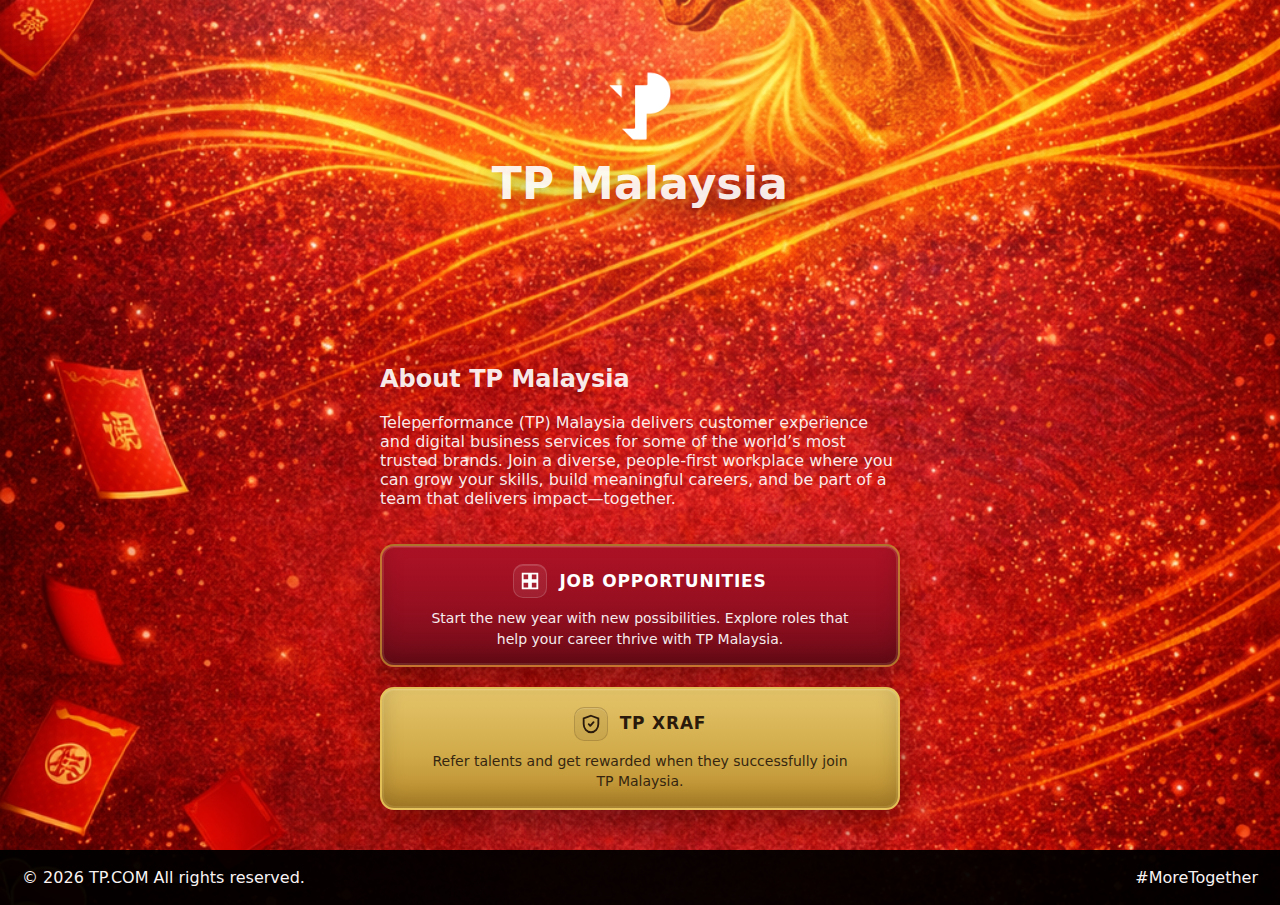
<file: index.html>
<!DOCTYPE html>
<html lang="en">
  
<head>
  <meta charset="UTF-8" />
  <meta name="viewport" content="width=device-width, initial-scale=1.0" />
  <title>TP Malaysia | CNY Campaign</title>
  <link href="https://fonts.googleapis.com/css2?family=Inter:wght@400;500;600;700;800&display=swap" rel="stylesheet">

  <link rel="stylesheet" href="style.css" />

  <!-- ✅ Google Analytics (GA4) -->
  <link rel="preconnect" href="https://www.googletagmanager.com" />
  <script async src="https://www.googletagmanager.com/gtag/js?id=G-92W4HV0FJ2"></script>
  <script>
    window.dataLayer = window.dataLayer || [];
    function gtag(){dataLayer.push(arguments);}
    gtag('js', new Date());
    gtag('config', 'G-92W4HV0FJ2');
  </script>
</head>

<body>
  <main class="page">
    <header class="top">
      <img class="tp-logo" src="assets/tp-logo-white.png" alt="Teleperformance logo" />
      <h1 class="title">TP Malaysia</h1>
    </header>

    <section class="content" role="region" aria-label="Campaign actions">

<div class="intro">
  <h2 class="intro__title">About TP Malaysia</h2>
  <p class="intro__text">
    Teleperformance (TP) Malaysia delivers customer experience and digital business services for some of the world’s most trusted brands.
    Join a diverse, people-first workplace where you can grow your skills, build meaningful careers, and be part of a team that delivers impact—together.
  </p>
</div>

  <!-- Job Opportunities (RED) -->
  <a class="cta cta--red"
     href="https://tpmyandtpth.github.io/LP/?utm_source=CNY%2BAD&CNY_medium=Ads&TNG_campaign=landing_page&lang=English"
     target="_blank"
     rel="noopener noreferrer"
     data-cta="job_opportunities"
     aria-label="View job opportunities">
    <div class="cta__row">
      <span class="cta__icon" aria-hidden="true">
        <svg viewBox="0 0 24 24" width="22" height="22" fill="none">
          <path d="M4 4h7v7H4V4Z" stroke="currentColor" stroke-width="2"/>
          <path d="M13 4h7v7h-7V4Z" stroke="currentColor" stroke-width="2"/>
          <path d="M4 13h7v7H4v-7Z" stroke="currentColor" stroke-width="2"/>
          <path d="M13 13h7v7h-7v-7Z" stroke="currentColor" stroke-width="2"/>
        </svg>
      </span>
      <span class="cta__title">JOB OPPORTUNITIES</span>
    </div>
    <p class="cta__desc">
      Start the new year with new possibilities. Explore roles that help your career thrive with TP Malaysia.
    </p>
  </a>

  <!-- TP xRAF (GOLD) -->
  <a class="cta cta--gold"
     href="https://tpmyandtpth.github.io/xRAF/"
     target="_blank"
     rel="noopener noreferrer"
     data-cta="tp_xraf"
     aria-label="Open TP xRAF">
    <div class="cta__row">
      <span class="cta__icon" aria-hidden="true">
        <svg viewBox="0 0 24 24" width="22" height="22" fill="none">
          <path d="M12 3 20 6v6c0 5-3.5 8.8-8 9-4.5-.2-8-4-8-9V6l8-3Z" stroke="currentColor" stroke-width="2" />
          <path d="M9.5 12.2 11.2 14l3.6-4" stroke="currentColor" stroke-width="2" stroke-linecap="round" stroke-linejoin="round"/>
        </svg>
      </span>
      <span class="cta__title">TP xRAF</span>
    </div>
    <p class="cta__desc">
      Refer talents and get rewarded when they successfully join TP Malaysia.
    </p>
  </a>

</section>


    <footer class="footer">
      <div>© 2026 TP.COM All rights reserved.</div>
      <div>#MoreTogether</div>
    </footer>
  </main>

  <script src="script.js"></script>
</body>
</html>
</file>
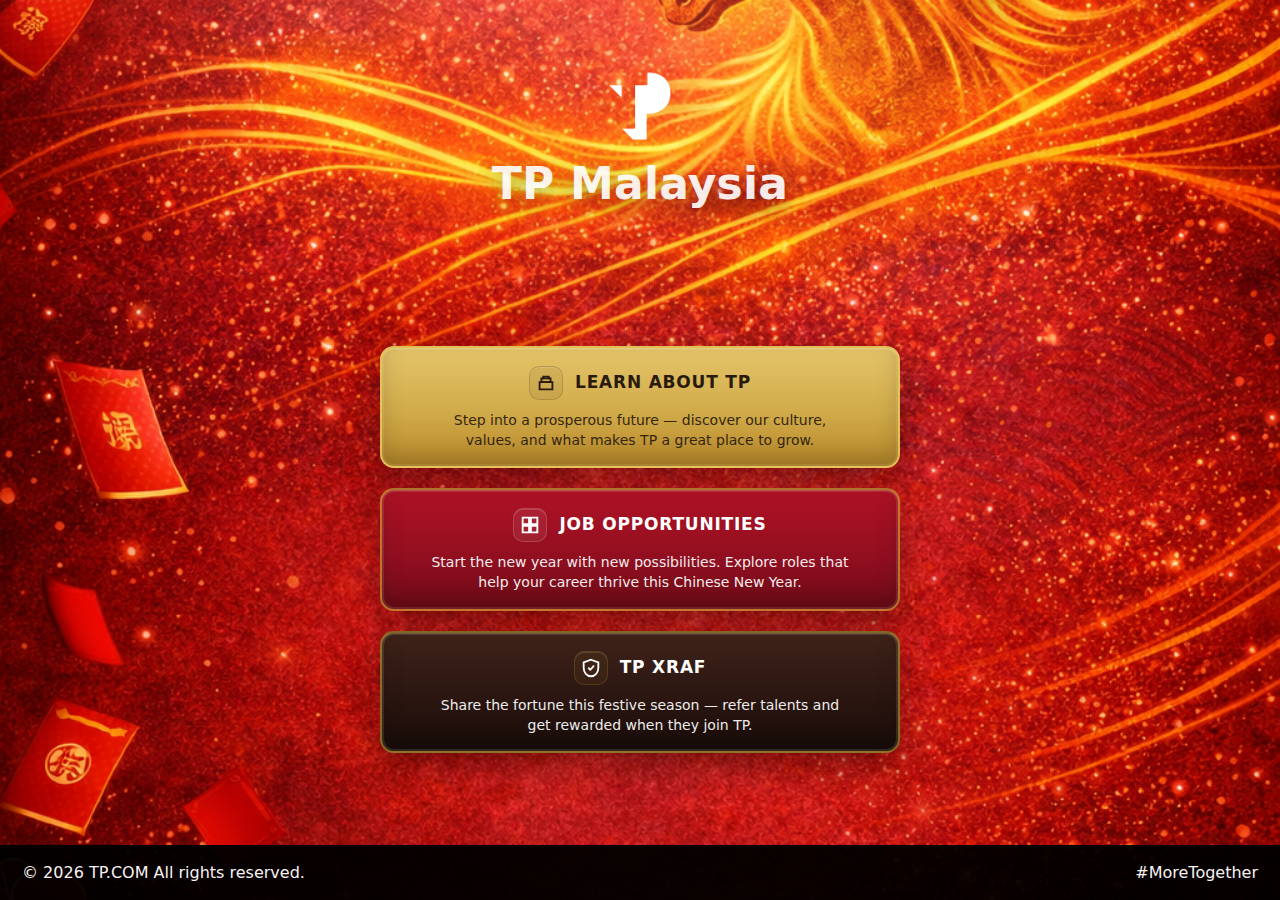
<file: TP_CNY_Landing_Exact_Mock/index.html>
<!DOCTYPE html>
<html lang="en">
<head>
  <meta charset="UTF-8" />
  <meta name="viewport" content="width=device-width, initial-scale=1.0" />
  <title>TP Malaysia | CNY Campaign</title>
  <link rel="stylesheet" href="style.css" />

  <!-- ✅ Google Analytics (GA4) -->
  <!-- Replace G-XXXXXXXXXX with your real Measurement ID -->
  <script async src="https://www.googletagmanager.com/gtag/js?id=G-XXXXXXXXXX"></script>
  <script>
    window.dataLayer = window.dataLayer || [];
    function gtag(){ dataLayer.push(arguments); }
    gtag('js', new Date());
    gtag('config', 'G-XXXXXXXXXX');
  </script>
</head>

<body>
  <!-- Falling Angbao Layer -->
  <div id="angbao-layer" aria-hidden="true"></div>

  <main class="page">
    <header class="top">
      <img class="tp-logo" src="assets/tp-logo-white.png" alt="Teleperformance logo" />
      <h1 class="title">TP Malaysia</h1>
    </header>

    <section class="content" role="region" aria-label="Campaign actions">

      <!-- ✅ Add real links in href="" -->
      <!-- ✅ data-cta is used for tracking later (optional, but recommended) -->
      <a class="cta cta--gold" href="#" data-cta="learn_about_tp" aria-label="Learn more about TP">
        <div class="cta__row">
          <span class="cta__icon" aria-hidden="true">
            <svg viewBox="0 0 24 24" width="22" height="22" fill="none">
              <path d="M7 7h10v4H7V7Z" stroke="currentColor" stroke-width="2" />
              <path d="M5 11h14v8H5v-8Z" stroke="currentColor" stroke-width="2" />
              <path d="M9 7V5h6v2" stroke="currentColor" stroke-width="2" stroke-linecap="round"/>
            </svg>
          </span>
          <span class="cta__title">LEARN ABOUT TP</span>
        </div>
        <p class="cta__desc">
          Step into a prosperous future — discover our culture, values, and what makes TP a great place to grow.
        </p>
      </a>

      <a class="cta cta--red" href="#" data-cta="job_opportunities" aria-label="View job opportunities">
        <div class="cta__row">
          <span class="cta__icon" aria-hidden="true">
            <svg viewBox="0 0 24 24" width="22" height="22" fill="none">
              <path d="M4 4h7v7H4V4Z" stroke="currentColor" stroke-width="2"/>
              <path d="M13 4h7v7h-7V4Z" stroke="currentColor" stroke-width="2"/>
              <path d="M4 13h7v7H4v-7Z" stroke="currentColor" stroke-width="2"/>
              <path d="M13 13h7v7h-7v-7Z" stroke="currentColor" stroke-width="2"/>
            </svg>
          </span>
          <span class="cta__title">JOB OPPORTUNITIES</span>
        </div>
        <p class="cta__desc">
          Start the new year with new possibilities. Explore roles that help your career thrive this Chinese New Year.
        </p>
      </a>

      <a class="cta cta--dark" href="#" data-cta="tp_xraf" aria-label="Open TP xRAF">
        <div class="cta__row">
          <span class="cta__icon" aria-hidden="true">
            <svg viewBox="0 0 24 24" width="22" height="22" fill="none">
              <path d="M12 3 20 6v6c0 5-3.5 8.8-8 9-4.5-.2-8-4-8-9V6l8-3Z" stroke="currentColor" stroke-width="2" />
              <path d="M9.5 12.2 11.2 14l3.6-4" stroke="currentColor" stroke-width="2" stroke-linecap="round" stroke-linejoin="round"/>
            </svg>
          </span>
          <span class="cta__title">TP XRAF</span>
        </div>
        <p class="cta__desc">
          Share the fortune this festive season — refer talents and get rewarded when they join TP.
        </p>
      </a>

    </section>

    <footer class="footer">
      <div>© 2026 TP.COM All rights reserved.</div>
      <div>#MoreTogether</div>
    </footer>
  </main>

  <script src="script.js"></script>
</body>
</html>
</file>
<file: style.css>
/* ===== Base ===== */
:root{
  --gold: #D4AF37;
  --gold2:#F3D27A;
  --deep-red:#B11226;
  --red2:#8A0E1F;
  --ink:#0d0b0a;
  --text: rgba(255,255,255,.92);

  --border: rgba(212,175,55,.45);
  --border-strong: rgba(212,175,55,.60);

  --shadow: 0 18px 40px rgba(0,0,0,.35);
  --shadow-soft: 0 10px 26px rgba(0,0,0,.28);
  --shadow-hover: 0 16px 38px rgba(0,0,0,.32);
  --ring: 0 0 0 3px rgba(212,175,55,.18);
}

*{ box-sizing:border-box; }
html,body{ height:100%; }

body{
  margin:0;
  color:var(--text);
  font-family: ui-sans-serif, system-ui, -apple-system, "Segoe UI", Roboto, Arial, "Noto Sans", "Helvetica Neue", sans-serif;

  /* keep your approved look */
  background:
    radial-gradient(1200px 700px at 50% 0%, rgba(255,210,170,.15), rgba(0,0,0,0) 55%),
    url("assets/bg-cny-horse.png") center/cover no-repeat fixed;

  overflow-x:hidden;
}

/* Mobile perf: keep the same look, but avoid fixed jank on phones */
@media (max-width: 768px){
  body{ background-attachment: scroll; }
}

/* ===== Angbao layer ===== */
#angbao-layer{
  position:fixed;
  inset:0;
  pointer-events:none;
  z-index:5;
  overflow:hidden;
}

.angbao{
  position:absolute;
  top:-80px;
  width:44px;
  filter: drop-shadow(0 10px 18px rgba(0,0,0,.25));
  opacity:.9;
  will-change: transform, opacity;
  animation-name: angbao-fall;
  animation-timing-function: linear;
  animation-fill-mode: forwards;
}

@keyframes angbao-fall{
  to{
    transform: translateY(115vh) rotate(360deg);
    opacity:.7;
  }
}

/* ===== Layout ===== */
.page{
  min-height:100vh;
  display:flex;
  flex-direction:column;
}

/* Top header */
.top{
  text-align:center;
  padding: 58px 18px 18px;
}

.tp-logo{
  width:84px;
  height:auto;
  display:block;
  margin: 0 auto 12px;
}

/* IMPORTANT: this is your page title only */
.title{
  margin:0;
  font-size: 44px;
  line-height:1.08;
  font-weight:800;
  letter-spacing: .2px;
  text-shadow: 0 8px 22px rgba(0,0,0,.35);
}

/* Content column (desktop-friendly now) */
.content{
  width: min(520px, 92vw);
  margin: 0 auto;
  display:flex;
  flex-direction:column;
  gap: 20px;

  /* 🔥 push buttons down without breaking mobile */
  padding: clamp(48px, 18vh, 120px) 0 40px;
}

/* Footer (xRAF style) */
.footer{
  margin-top:auto;
  background:#000;
  color:#fff;
  display:flex;
  justify-content:space-between;
  gap:14px;
  padding: 18px 22px;
  font-size: 16px;
  opacity:.95;
}

/* Responsive tweaks */
@media (max-width: 520px){
  .title{ font-size: 38px; }

  .cta__title{ font-size: 17px; }
  .cta{ padding: 17px 16px 15px; }

  .footer{
    flex-direction:column;
    align-items:flex-start;
    font-size: 15px;
  }
}

/* Desktop polish (ACTUALLY targets your classes) */
@media (min-width: 992px){
  .top{ padding-top: 64px; }
  .content{ width: 520px; }
}
/* ===== CTA Cards (final, clean, matches screenshot) ===== */
.cta{
  display:block;
  width:100%;
  text-decoration:none;
  text-align:center;

  border-radius:14px;
  padding:18px 18px 16px;

  /* Double-frame look (slightly softer) */
  border:2px solid rgba(212,175,55,.68);

  /* Matte premium bevel (closer to screenshot) */
  box-shadow:
    0 14px 34px rgba(0,0,0,.40),
    inset 0 0 0 2px rgba(255,235,165,.12),
    inset 0 1px 0 rgba(255,255,255,.16),
    inset 0 -10px 22px rgba(0,0,0,.18);

  transition: transform .2s ease, box-shadow .2s ease, filter .2s ease;
  -webkit-tap-highlight-color: transparent;
}

.cta:focus{
  outline:none;
  box-shadow:
    0 14px 34px rgba(0,0,0,.40),
    0 0 0 3px rgba(212,175,55,.16),
    inset 0 0 0 2px rgba(255,235,165,.12),
    inset 0 1px 0 rgba(255,255,255,.16),
    inset 0 -10px 22px rgba(0,0,0,.18);
}

.cta:hover{
  transform: translateY(-4px);
  box-shadow:
    0 20px 50px rgba(0,0,0,.45),
    0 0 0 4px rgba(212,175,55,.16),
    0 0 20px rgba(212,175,55,.16),
    inset 0 0 0 2px rgba(255,235,165,.14),
    inset 0 1px 0 rgba(255,255,255,.18),
    inset 0 -10px 22px rgba(0,0,0,.20);
  filter: brightness(1.02) saturate(1.01);
}

/* Row centered (icon + title) */
.cta__row{
  display:flex;
  align-items:center;
  justify-content:center;
  gap:12px;
  margin-bottom:10px;
}

/* Icon smaller + embedded */
.cta__icon{
  width:34px;
  height:34px;
  display:grid;
  place-items:center;

  border-radius:10px;
  border:1px solid rgba(255,255,255,.16);
  background: rgba(255,255,255,.07);
  box-shadow: inset 0 1px 0 rgba(255,255,255,.14);
}

/* Title like screenshot */
.cta__title{
  font-weight:900;
  letter-spacing:.8px;
  font-size:17px;
  line-height:1.15;
  text-transform:uppercase;
}

/* Description inside */
.cta__desc{
  margin:0 auto;
  max-width:420px;

  font-size:14px;
  line-height:1.45;
  opacity:.92;
}

/* ===== Colors (tuned to match screenshot: matte + warm) ===== */
.cta--gold{
  background: linear-gradient(
    to bottom,
    #E4C46A 0%,
    #D2AC4B 52%,
    #B8892A 100%
  );
  color:#2a1a0c;
  border-color: rgba(231,196,91,.88);
}

.cta--gold .cta__icon{
  border-color: rgba(42,26,12,.16);
  background: rgba(42,26,12,.07);
}

.cta--red{
  background: linear-gradient(
    to bottom,
    #AF1225 0%,
    #930F20 54%,
    #6F0B17 100%
  );
  color:#fff;
  border-color: rgba(212,175,55,.64);
}

.cta--red .cta__icon{
  border-color: rgba(255,255,255,.16);
  background: rgba(255,255,255,.07);
}

.cta--dark{
  background: linear-gradient(
    to bottom,
    #3E2319 0%,
    #2A1510 58%,
    #180C09 100%
  );
  color:#fff;
  border-color: rgba(212,175,55,.56);
}

.cta--dark .cta__icon{
  border-color: rgba(212,175,55,.18);
  background: rgba(212,175,55,.06);
}

/* Mobile tweaks */
@media (max-width: 520px){
  .cta{ padding:16px 16px 14px; }
  .cta__desc{ font-size:13.5px; }
}
</file>
<file: TP_CNY_Landing_Exact_Mock/style.css>
/* ===== Base ===== */
:root{
  --gold: #D4AF37;
  --gold2:#F3D27A;
  --deep-red:#B11226;
  --red2:#8A0E1F;
  --ink:#0d0b0a;
  --text: rgba(255,255,255,.92);

  --border: rgba(212,175,55,.45);
  --border-strong: rgba(212,175,55,.60);

  --shadow: 0 18px 40px rgba(0,0,0,.35);
  --shadow-soft: 0 10px 26px rgba(0,0,0,.28);
  --shadow-hover: 0 16px 38px rgba(0,0,0,.32);
  --ring: 0 0 0 3px rgba(212,175,55,.18);
}

*{ box-sizing:border-box; }
html,body{ height:100%; }

body{
  margin:0;
  color:var(--text);
  font-family: ui-sans-serif, system-ui, -apple-system, "Segoe UI", Roboto, Arial, "Noto Sans", "Helvetica Neue", sans-serif;

  /* keep your approved look */
  background:
    radial-gradient(1200px 700px at 50% 0%, rgba(255,210,170,.15), rgba(0,0,0,0) 55%),
    url("assets/bg-cny-horse.png") center/cover no-repeat fixed;

  overflow-x:hidden;
}

/* Mobile perf: keep the same look, but avoid fixed jank on phones */
@media (max-width: 768px){
  body{ background-attachment: scroll; }
}

/* ===== Angbao layer ===== */
#angbao-layer{
  position:fixed;
  inset:0;
  pointer-events:none;
  z-index:5;
  overflow:hidden;
}

.angbao{
  position:absolute;
  top:-80px;
  width:44px;
  filter: drop-shadow(0 10px 18px rgba(0,0,0,.25));
  opacity:.9;
  will-change: transform, opacity;
  animation-name: angbao-fall;
  animation-timing-function: linear;
  animation-fill-mode: forwards;
}

@keyframes angbao-fall{
  to{
    transform: translateY(115vh) rotate(360deg);
    opacity:.7;
  }
}

/* ===== Layout ===== */
.page{
  min-height:100vh;
  display:flex;
  flex-direction:column;
}

/* Top header */
.top{
  text-align:center;
  padding: 58px 18px 18px;
}

.tp-logo{
  width:84px;
  height:auto;
  display:block;
  margin: 0 auto 12px;
}

/* IMPORTANT: this is your page title only */
.title{
  margin:0;
  font-size: 44px;
  line-height:1.08;
  font-weight:800;
  letter-spacing: .2px;
  text-shadow: 0 8px 22px rgba(0,0,0,.35);
}

/* Content column (desktop-friendly now) */
.content{
  width: min(520px, 92vw);
  margin: 0 auto;
  display:flex;
  flex-direction:column;
  gap: 20px;

  /* 🔥 push buttons down without breaking mobile */
  padding: clamp(48px, 18vh, 120px) 0 40px;
}

/* Footer (xRAF style) */
.footer{
  margin-top:auto;
  background:#000;
  color:#fff;
  display:flex;
  justify-content:space-between;
  gap:14px;
  padding: 18px 22px;
  font-size: 16px;
  opacity:.95;
}

/* Responsive tweaks */
@media (max-width: 520px){
  .title{ font-size: 38px; }

  .cta__title{ font-size: 17px; }
  .cta{ padding: 17px 16px 15px; }

  .footer{
    flex-direction:column;
    align-items:flex-start;
    font-size: 15px;
  }
}

/* Desktop polish (ACTUALLY targets your classes) */
@media (min-width: 992px){
  .top{ padding-top: 64px; }
  .content{ width: 520px; }
}
/* ===== CTA Cards (final, clean, matches screenshot) ===== */
.cta{
  display:block;
  width:100%;
  text-decoration:none;
  text-align:center;

  border-radius:14px;
  padding:18px 18px 16px;

  /* Double-frame look (slightly softer) */
  border:2px solid rgba(212,175,55,.68);

  /* Matte premium bevel (closer to screenshot) */
  box-shadow:
    0 14px 34px rgba(0,0,0,.40),
    inset 0 0 0 2px rgba(255,235,165,.12),
    inset 0 1px 0 rgba(255,255,255,.16),
    inset 0 -10px 22px rgba(0,0,0,.18);

  transition: transform .2s ease, box-shadow .2s ease, filter .2s ease;
  -webkit-tap-highlight-color: transparent;
}

.cta:focus{
  outline:none;
  box-shadow:
    0 14px 34px rgba(0,0,0,.40),
    0 0 0 3px rgba(212,175,55,.16),
    inset 0 0 0 2px rgba(255,235,165,.12),
    inset 0 1px 0 rgba(255,255,255,.16),
    inset 0 -10px 22px rgba(0,0,0,.18);
}

.cta:hover{
  transform: translateY(-4px);
  box-shadow:
    0 20px 50px rgba(0,0,0,.45),
    0 0 0 4px rgba(212,175,55,.16),
    0 0 20px rgba(212,175,55,.16),
    inset 0 0 0 2px rgba(255,235,165,.14),
    inset 0 1px 0 rgba(255,255,255,.18),
    inset 0 -10px 22px rgba(0,0,0,.20);
  filter: brightness(1.02) saturate(1.01);
}

/* Row centered (icon + title) */
.cta__row{
  display:flex;
  align-items:center;
  justify-content:center;
  gap:12px;
  margin-bottom:10px;
}

/* Icon smaller + embedded */
.cta__icon{
  width:34px;
  height:34px;
  display:grid;
  place-items:center;

  border-radius:10px;
  border:1px solid rgba(255,255,255,.16);
  background: rgba(255,255,255,.07);
  box-shadow: inset 0 1px 0 rgba(255,255,255,.14);
}

/* Title like screenshot */
.cta__title{
  font-weight:900;
  letter-spacing:.8px;
  font-size:17px;
  line-height:1.15;
  text-transform:uppercase;
}

/* Description inside */
.cta__desc{
  margin:0 auto;
  max-width:420px;

  font-size:14px;
  line-height:1.45;
  opacity:.92;
}

/* ===== Colors (tuned to match screenshot: matte + warm) ===== */
.cta--gold{
  background: linear-gradient(
    to bottom,
    #E4C46A 0%,
    #D2AC4B 52%,
    #B8892A 100%
  );
  color:#2a1a0c;
  border-color: rgba(231,196,91,.88);
}

.cta--gold .cta__icon{
  border-color: rgba(42,26,12,.16);
  background: rgba(42,26,12,.07);
}

.cta--red{
  background: linear-gradient(
    to bottom,
    #AF1225 0%,
    #930F20 54%,
    #6F0B17 100%
  );
  color:#fff;
  border-color: rgba(212,175,55,.64);
}

.cta--red .cta__icon{
  border-color: rgba(255,255,255,.16);
  background: rgba(255,255,255,.07);
}

.cta--dark{
  background: linear-gradient(
    to bottom,
    #3E2319 0%,
    #2A1510 58%,
    #180C09 100%
  );
  color:#fff;
  border-color: rgba(212,175,55,.56);
}

.cta--dark .cta__icon{
  border-color: rgba(212,175,55,.18);
  background: rgba(212,175,55,.06);
}

/* Mobile tweaks */
@media (max-width: 520px){
  .cta{ padding:16px 16px 14px; }
  .cta__desc{ font-size:13.5px; }
}
</file>
